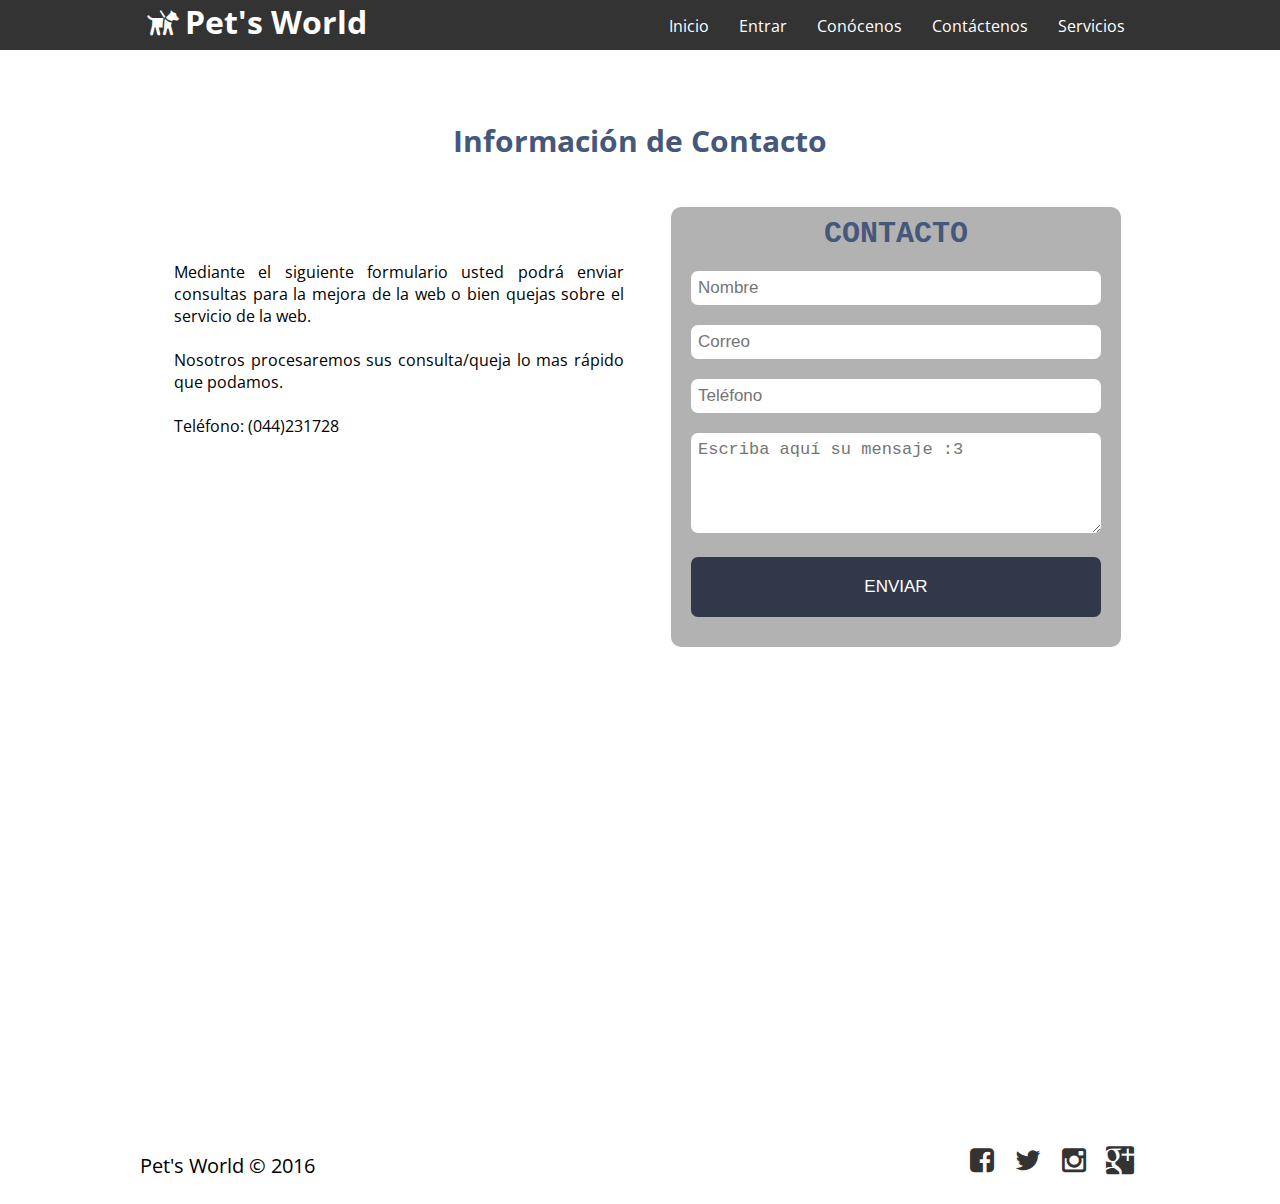
<file: Pets World/contacto.html>
<!DOCTYPE html> 
<html lang="es">
    <head>
        <title>Pet's World</title>
        <meta charset="utf-8">
        <meta name="viewposrt" content="width=device-width, user-scalable=no, initial-scale=1, maximum-scale=1, minimum-scale=1">
        <link rel="stylesheet" href="css/fontello.css">
        <link rel="stylesheet" href="css/estiloMenu.css">
        <link rel="stylesheet" href="css/estilosContacto.css">
    </head>
    <body>
        <header>
            <div class="contenedor">
                <h1 class="icon-dog">Pet's World</h1>
                <input type="checkbox" id="menu-bar">
                <label class="icon-menu" for="menu-bar"></label>
                <nav class="menu">
                    <a href="index.html">Inicio</a>
                    <a href="ingreso.html">Entrar</a>
                    <a href="conocemos.html">Conócenos</a>
                    <a href="contacto.html">Contáctenos</a>
                    <a href="servicios.html">Servicios</a>
                </nav>
            </div>
        </header>
        
        <main>
            <div class="alinear">
                <section id="info">
                    <h2>Información de Contacto</h2>
                    <p id="llegar">Mediante el siguiente formulario usted podrá enviar consultas para la mejora de la web o bien quejas sobre el servicio de la web. <br><br>Nosotros procesaremos sus consulta/queja lo mas rápido que podamos. <br><br>Teléfono: (044)231728</p>
                </section>
                <form action="" class="letra">
                    <h2>CONTACTO</h2>
                    <input type="text" placeholder="Nombre">
                    <input type="text" placeholder="Correo">
                    <input type="text" placeholder="Teléfono">
                    <textarea name="" placeholder="Escriba aquí su mensaje :3"></textarea>
                    <input type="button" value="ENVIAR" id="boton">
                </form>
            </div>

            <div id="mp">
                <section class="mapWrapper">
                    <p id="mapa">
                        <iframe src="https://www.google.com/maps/embed?pb=!1m18!1m12!1m3!1d3950.048582657648!2d-79.02118166903378!3d-8.09652835918853!2m3!1f0!2f0!3f0!3m2!1i1024!2i768!4f13.1!3m3!1m2!1s0x0%3A0x3ffc6ade99dc6656!2sHipermercado+Tottus!5e0!3m2!1ses-419!2spe!4v1476254113358" width="600" height="400" frameborder="0" style="border:0" allowfullscreen></iframe>
                    </p>
                </section>    
            </div>
        </main>
        
        <footer>
            <div class="contenedor">
                <p class="copy">Pet's World &copy; 2016</p>
                <div class="sociales">
                    <a class="icon-facebook" href="http://www.facebook.com" target="_blank"></a>
                    <a class="icon-twitter" href="http://www.twitter.com" target="_blank"></a>
                    <a class="icon-instagram" href="https://www.instagram.com" target="_blank"></a>
                    <a class="icon-googleplus" href="http://www.google.com" target="_blank"></a>
                </div>
            </div>
        </footer>        
        
    </body>
</html>
</file>
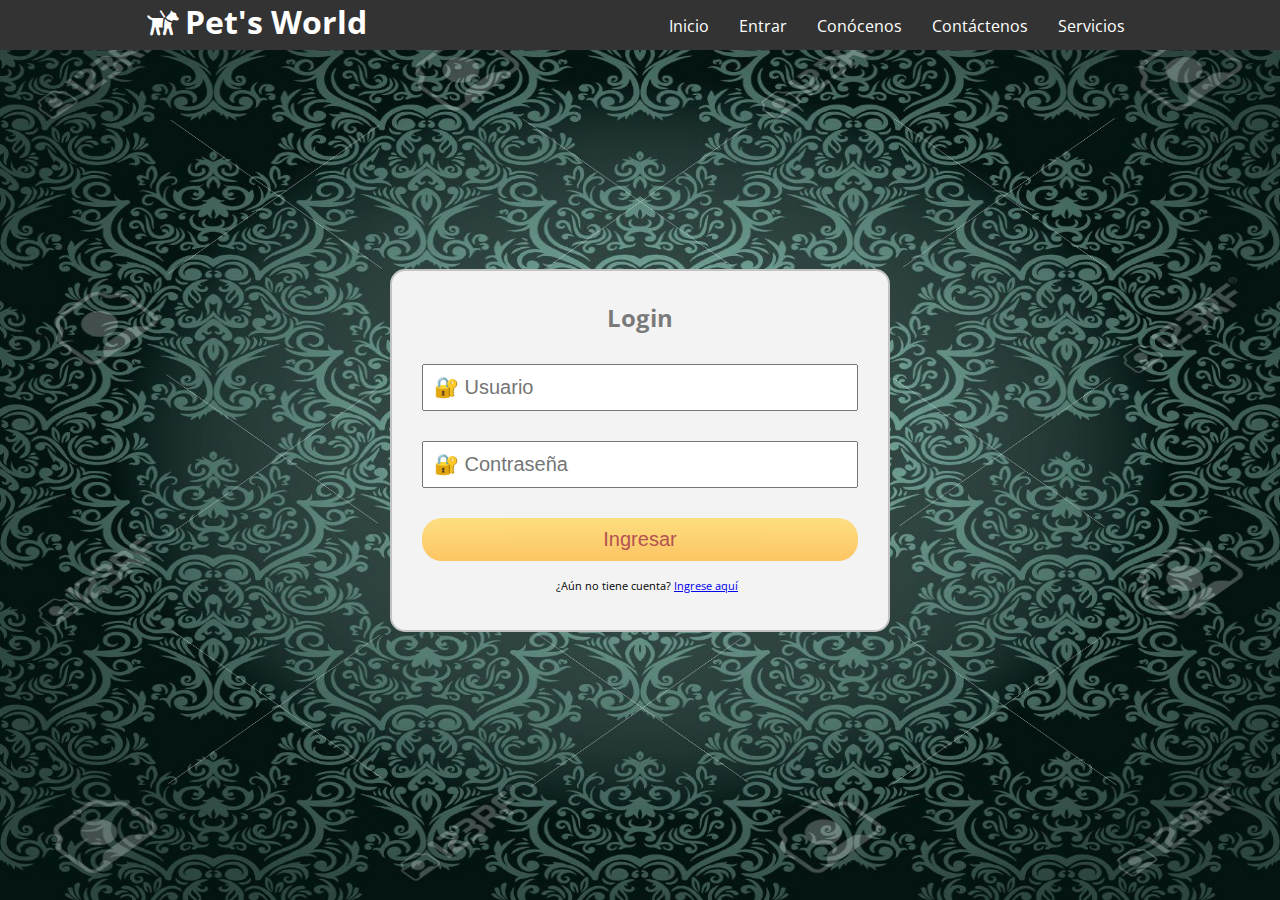
<file: Pets World/ingreso.html>
<!DOCTYPE html> 
<html lang="es">
    <head>
        <title>Pet's World</title>
        <meta charset="utf-8">
        <meta name="viewposrt" content="width=device-width, user-scalable=no, initial-scale=1, maximum-scale=1, minimum-scale=1">
        <link rel="stylesheet" href="css/fontello.css">
        <link rel="stylesheet" href="css/estilosIngreso.css">
    </head>
    <body>
        <header>
            <div class="contenedor">
                <h1 class="icon-dog">Pet's World</h1>
                <input type="checkbox" id="menu-bar">
                <label class="icon-menu" for="menu-bar"></label>
                <nav class="menu">
                    <a href="index.html">Inicio</a>
                    <a href="ingreso.html">Entrar</a>
                    <a href="conocemos.html">Conócenos</a>
                    <a href="contacto.html">Contáctenos</a>
                    <a href="servicios.html">Servicios</a>
                </nav>
            </div>
        </header>
        
        <form action="index2.html"> 
            <h2>Login</h2>
            <input type="text" placeholder="&#128272; Usuario" required>
            <input type="password" placeholder="&#128272; Contraseña" required>
            <input type="submit" value="Ingresar">
            <p class="form_link">¿Aún no tiene cuenta? <a href="registrar.html"> Ingrese aquí</a></p>
        </form>
    </body>
</html>
</file>
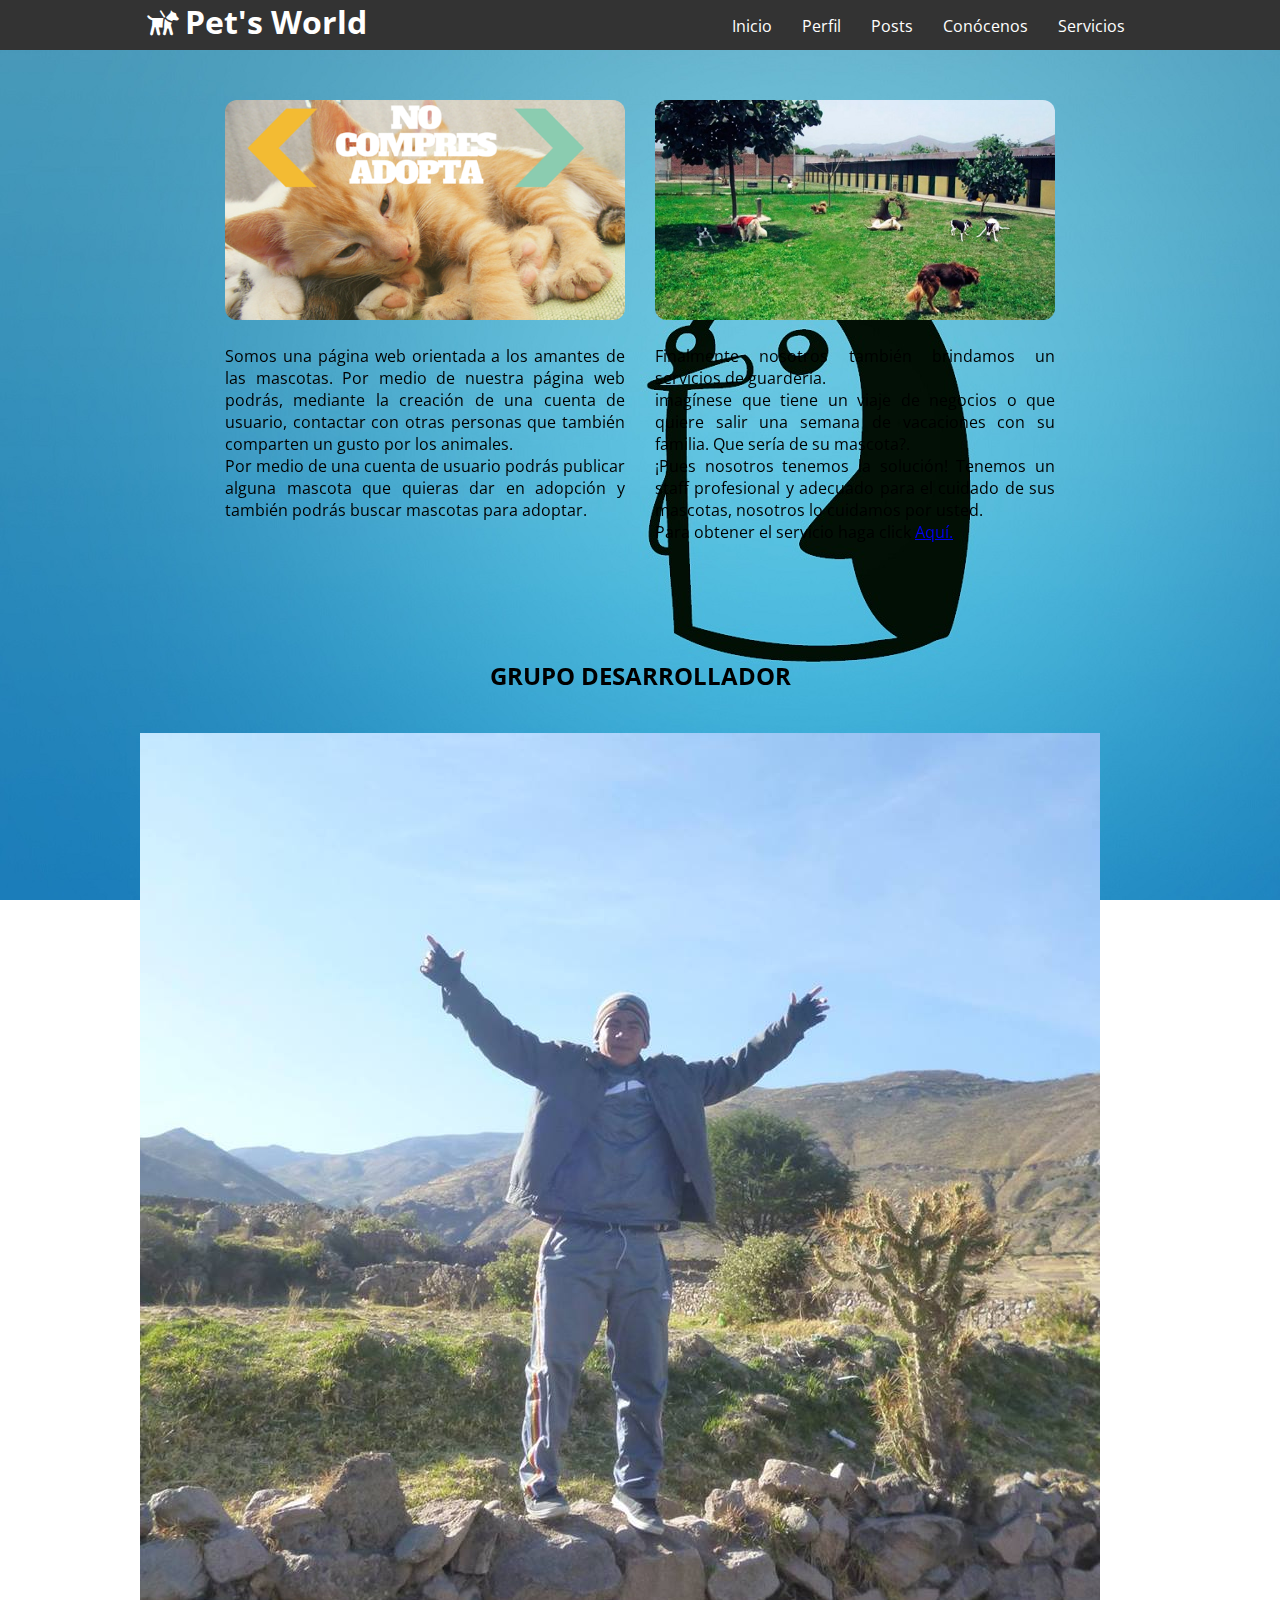
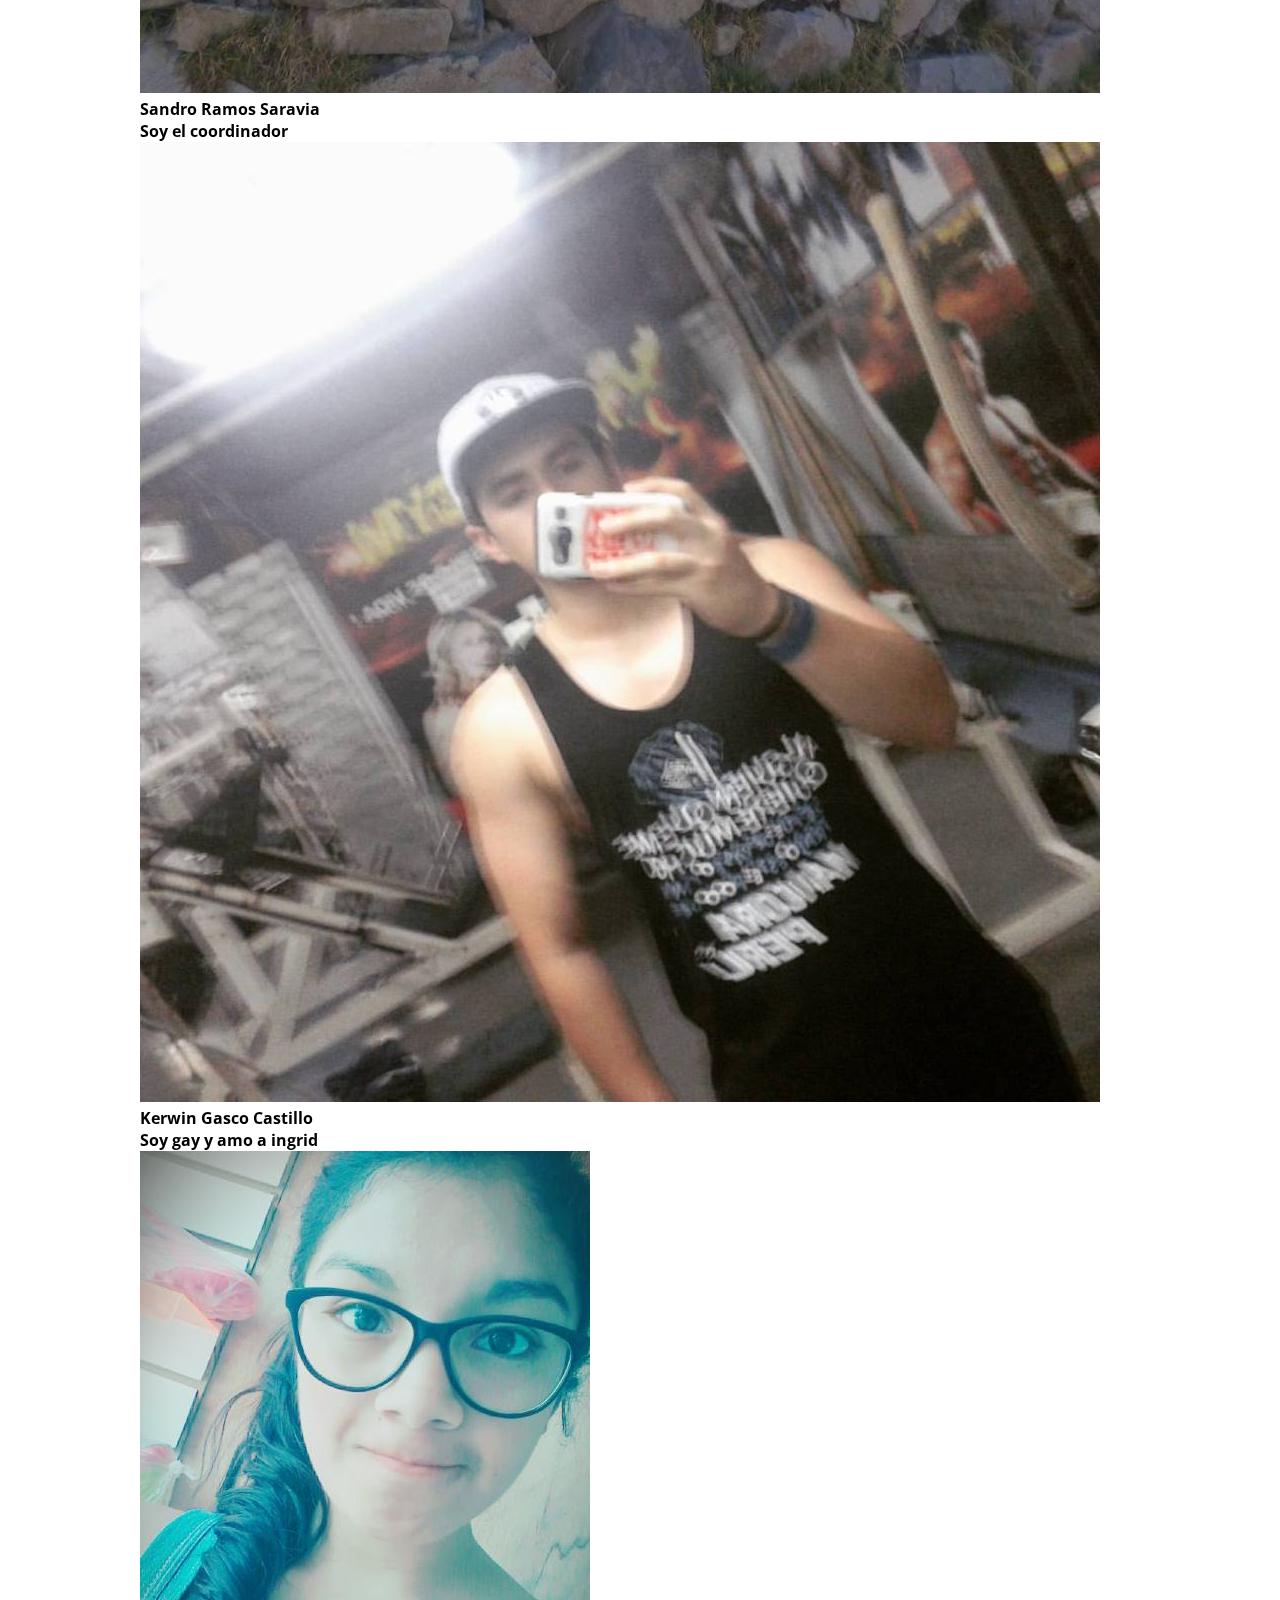
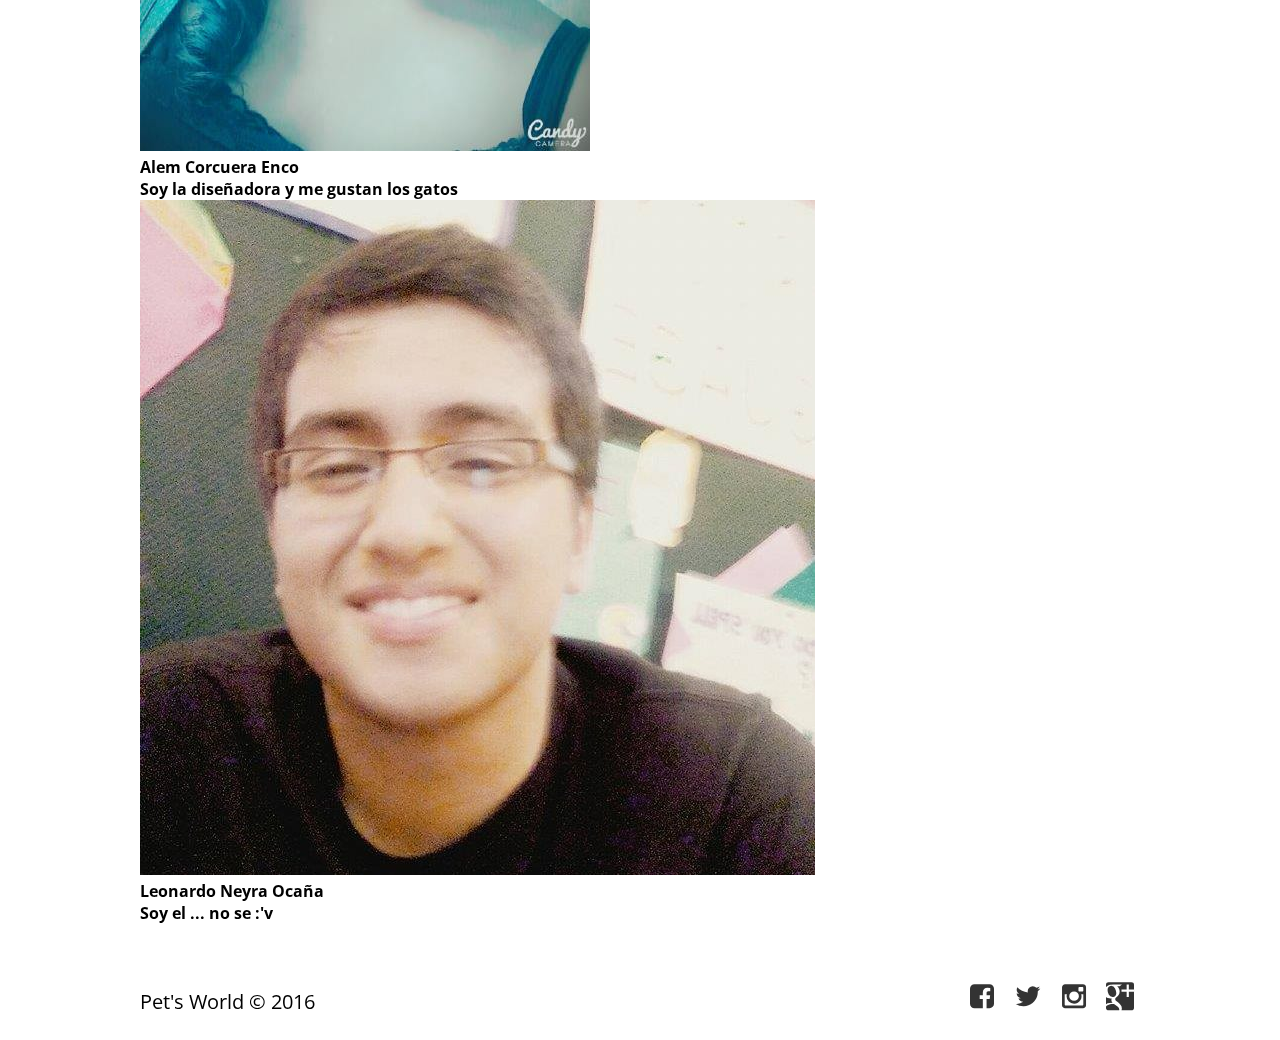
<file: Pets World/Nosotros.html>
<!DOCTYPE html> 
<html lang="es">
    <head>
        <title>Pet's World</title>
        <meta charset="utf-8">
        <meta name="viewposrt" content="width=device-width, user-scalable=no, initial-scale=1, maximum-scale=1, minimum-scale=1">
        <link rel="stylesheet" href="css/fontello.css">
        <link rel="stylesheet" href="css/estilosConocenos.css">
    </head>
    
    <body>
        <header>
            <div class="contenedor">
                <h1 class="icon-dog">Pet's World</h1>
                <input type="checkbox" id="menu-bar">
                <label class="icon-menu" for="menu-bar"></label>
                <nav class="menu">
                    <a href="index2.html">Inicio</a>
                    <a href="">Perfil</a>
                    <a href="">Posts</a>
                    <a href="Nosotros.html">Conócenos</a>
                    <a href="">Servicios</a>
                </nav>
            </div>
        </header>
        
        <main>
            <section id="general">
                <img src="img/general.jpg" alt="Holu">
            </section>
            
            <section id="informacion">
                <h2 id="nos">NOSOTROS</h2>
                <div class="contenedor">
                    <article>
                        <img src="img/adopta.png" alt="Holu">
                        <p>Somos una página web orientada a los amantes de las mascotas. Por medio de nuestra página web podrás, mediante la creación de una cuenta de usuario, contactar con otras personas que también comparten un gusto por los animales. <br>Por medio de una cuenta de usuario podrás publicar alguna mascota que quieras dar en adopción y también podrás buscar mascotas para adoptar.</p>
                    </article>
                    <article>
                       <img src="img/guarderia.jpg" alt="holu">
                       <p>Finalmente nosotros también brindamos un servicios de guardería. <br>imagínese que tiene un viaje de negocios o que quiere salir una semana de vacaciones con su familia. Que sería de su mascota?. <br>¡Pues nosotros tenemos la solución! Tenemos un staff profesional y adecuado para el cuidado de sus mascotas, nosotros lo cuidamos por usted. <br>Para obtener el servicio haga click <a href="#">Aquí.</a></p>
                    </article>                   
                </div>
            </section>
            
            <section id="team">
                <h2 id="nos">GRUPO DESARROLLADOR</h2>
                <div class="contenedor">
                    <aricle class="alumnos">
                        <img src="img/sandro.jpg" alt="holu">
                        <h4>Sandro Ramos Saravia <br>Soy el coordinador</h4>
                    </aricle>
                    <aricle class="alumnos">
                        <img src="img/kerwin.jpg" alt="holu">
                        <h4>Kerwin Gasco Castillo <br>Soy gay y amo a ingrid</h4>
                    </aricle>
                    <aricle class="alumnos">
                        <img src="img/alem.jpg" alt="holu">
                        <h4>Alem Corcuera Enco <br>Soy la diseñadora y me gustan los gatos</h4>
                    </aricle>
                    <aricle class="alumnos">
                        <img src="img/leo.jpg" alt="holu">
                        <h4>Leonardo Neyra Ocaña <br>Soy el ... no se :'v</h4>
                    </aricle>
                </div>
            </section>
            
            <section id="nos">
                
            </section>
        </main>
        
        <footer>
            <div class="contenedor">
                <p class="copy">Pet's World &copy; 2016</p>
                <div class="sociales">
                    <a class="icon-facebook" href="http://www.facebook.com" target="_blank"></a>
                    <a class="icon-twitter" href="http://www.twitter.com" target="_blank"></a>
                    <a class="icon-instagram" href="https://www.instagram.com" target="_blank"></a>
                    <a class="icon-googleplus" href="http://www.google.com" target="_blank"></a>
                </div>
            </div>
        </footer>
    </body>
</html>
</file>
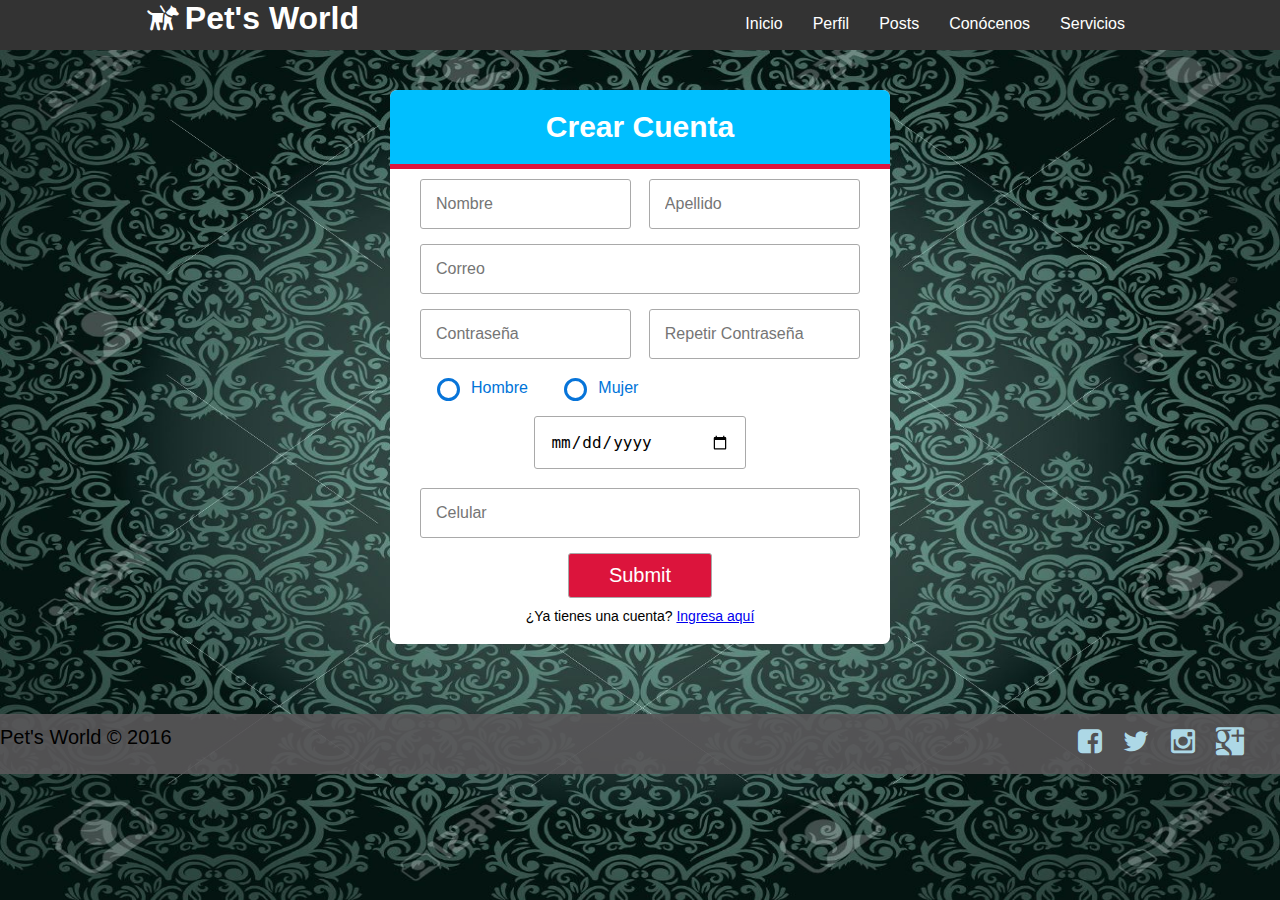
<file: Pets World/registrar.html>
<!DOCTYPE html> 
<html lang="es">
    <head>
        <title>Pet's World</title>
        <meta charset="utf-8">
        <meta name="viewposrt" content="width=device-width, user-scalable=no, initial-scale=1, maximum-scale=1, minimum-scale=1">
        <link rel="stylesheet" href="css/fontello.css">
        <link rel="stylesheet" href="css/estiloMenu.css">
        <link rel="stylesheet" href="css/estilosRegistrar.css">
    </head>
    <body>
        <header>
            <div class="contenedor">
                <h1 class="icon-dog">Pet's World</h1>
                <input type="checkbox" id="menu-bar">
                <label class="icon-menu" for="menu-bar"></label>
                <nav class="menu">
                    <a href="index2.html">Inicio</a>
                    <a href="">Perfil</a>
                    <a href="">Posts</a>
                    <a href="conocemos.html">Conócenos</a>
                    <a href="">Servicios</a>
                </nav>
            </div>
        </header>
        
        <main>
            
            <form action="" class="form-reg">
                <h2 class="form-title">Crear Cuenta</h2>
                <div class="cont-inputs">
                    <input type="text" placeholder="Nombre" class="input-48" required>
                    <input type="text" placeholder="Apellido" class="input-48" required>
                    <input type="email" placeholder="Correo" class="input-100" required>
                    <input type="password" placeholder="Contraseña" class="input-48" required>
                    <input type="password" placeholder="Repetir Contraseña" class="input-48" required>
                    <div class="input-100 radio">
                        <input type="radio" name="sexo" id="hombre">
                        <label for="hombre">Hombre</label>
                        <input type="radio" name="sexo" id="mujer">
                        <label for="mujer">Mujer</label>
                    </div>
                    <input type="date" placeholder="Nacimiento" class="input-48" required>
                    <input type="tel" placeholder="Celular" class="input-100">
                    <input type="submit" placeholder="Registrar" class="btn-enviar">
                    <p class="form-link">¿Ya tienes una cuenta? <a href="ingreso.html">Ingresa aquí</a></p>
                </div>
            </form>
        </main>
        
        <footer>
            <div class="pie">
                <p class="copy">Pet's World &copy; 2016</p>
                <div class="sociales">
                    <a class="icon-facebook" href="http://www.facebook.com" target="_blank"></a>
                    <a class="icon-twitter" href="http://www.twitter.com" target="_blank"></a>
                    <a class="icon-instagram" href="https://www.instagram.com" target="_blank"></a>
                    <a class="icon-googleplus" href="http://www.google.com" target="_blank"></a>
                </div>
            </div>
        </footer>
    </body>
</html>
</file>
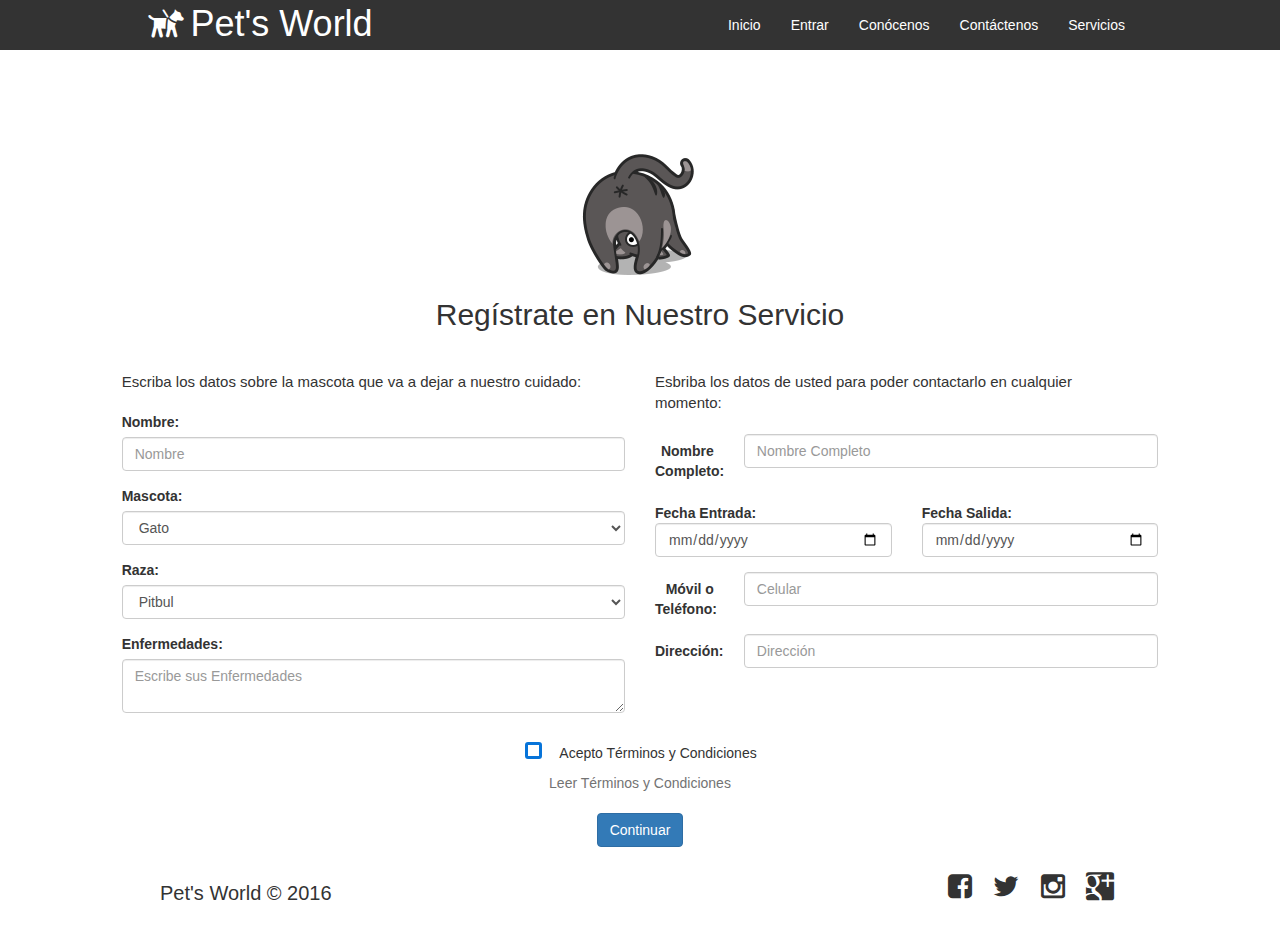
<file: Pets World/RServicio.html>
<!DOCTYPE html> 
<html lang="es">
    <head>
        <title>Pet's World</title>
        <meta charset="utf-8">
        <meta name="viewposrt" content="width=device-width, user-scalable=no, initial-scale=1, maximum-scale=1, minimum-scale=1">
        <link rel="stylesheet" href="css/fontello.css">
        <link rel="stylesheet" href="css/estiloMenu.css">
        <link rel="stylesheet" href="css/estilosRServicios.css">
        <link rel="stylesheet" href="https://maxcdn.bootstrapcdn.com/bootstrap/3.3.7/css/bootstrap.min.css" integrity="sha384-BVYiiSIFeK1dGmJRAkycuHAHRg32OmUcww7on3RYdg4Va+PmSTsz/K68vbdEjh4u" crossorigin="anonymous">
    </head>
    
    <body>
        <header>
            <div class="contenedor">
                <h1 class="icon-dog">Pet's World</h1>
                <input type="checkbox" id="menu-bar">
                <label class="icon-menu" for="menu-bar"></label>
                <nav class="menu">
                    <a href="index.html">Inicio</a>
                    <a href="ingreso.html">Entrar</a>
                    <a href="conocemos.html">Conócenos</a>
                    <a href="contacto.html">Contáctenos</a>
                    <a href="servicios.html">Servicios</a>
                </nav>
            </div>
        </header>
        
        <main>
            <div class="contenedor gat">
               <img src="img/cat6.png" alt="kha">
            </div>
            <h2 class="contenedor justificado">Regístrate en Nuestro Servicio</h2>
            <section class="col-md-5 col-md-offset-1">
                <section class="cont-more txt">
                    <p>Escriba los datos sobre la mascota que va a dejar a nuestro cuidado:</p>
                </section>
                <section class="cont-more">
                    <form action="">
                        <div class="form-group">
                            <label for="nombre">Nombre:</label>
                            <input class="form-control" type="text" placeholder="Nombre" id="nombre">
                        </div>
                        <div class="form-group">
                            <label for="opcion">Mascota:</label>
                            <select class="form-control" name="" id="opcion">
                                <option value="">Gato</option>
                                <option value="">Perro</option>
                                <option value="">Dinosaurio</option>
                                <option value="">Otro</option>
                            </select>
                        </div>
                        <div class="form-group">
                            <label for="opcion">Raza:</label>
                            <select class="form-control" name="" id="opcion">
                                <option value="">Pitbul</option>
                                <option value="">Toyger</option>
                                <option value="">Chusco</option>
                                <option value="">Chusco</option>
                            </select>
                        </div>
                        <div class="form-group">
                            <label for="mensaje">Enfermedades:</label>
                            <textarea class="form-control" id="mensaje" placeholder="Escribe sus Enfermedades"></textarea>
                        </div>
                    </form>
                </section>
            </section>
            <section class="col-md-5 cont-more">
                <section class=" txt">
                    <p>Esbriba los datos de usted para poder contactarlo en cualquier momento:</p>
                </section>
                <section class="">
                    <form class="form-horizontal" action="">
                        <div class="form-group">
                            <label class="control-label col-md-2" for="nombre">Nombre Completo:</label>
                            <div class="col-md-10">
                                <input class="form-control" type="text" placeholder="Nombre Completo" id="nombre">
                            </div>                        
                        </div>
                        <div class="form-group">
                            <div class="col-md-6">
                                <label class="control-label" for="entrada">Fecha Entrada:</label>
                                <input class="form-control" name="entrada" type="date">
                            </div>
                            <div class="col-md-6">
                                <label class="control-label" for="salida">Fecha Salida:</label>
                                <input class="form-control" name="salida" type="date">
                            </div>
                        </div>                    
                        <div class="form-group">
                            <label class="control-label col-md-2" for="movil">Móvil o Teléfono:</label>
                            <div class=" col-md-10">
                                <input class="form-control" type="text" placeholder="Celular" id="movil">
                            </div>
                        </div>
                        <div class="form-group">
                            <label class="control-label col-md-2" for="dir">Dirección:</label>
                            <div class="col-md-10">
                                <input type="text" class="form-control" placeholder="Dirección" id="dir">
                            </div>
                        </div>                    
                    </form>
                </section>
            </section>
            <section>
                <div class="form-group">
                         <form class="ultim">
                             <div class="checkbox col-md-12 cent">
                                <div class="chbox">
                                    <input type="checkbox" name="chbx" id="chbx1">
                                    <label for="chbx1">Acepto Términos y Condiciones</label>
                                </div>
                                <a href="https://help.netflix.com/legal/termsofuse?locale=es&docType=termsofuse" class="help-block nada" target="_blank">Leer Términos y Condiciones</a>
                            </div> 
                         </form>
                                                 
                </div>
                <div class="form-group">
                       <div class="col-md-12 cent">
                         <a href="" class="btn btn-primary">Continuar</a>
                       </div>
                </div>
            </section>
        </main>
        
        <footer>
            <div class="contenedor xd">
                <p class="copy">Pet's World &copy; 2016</p>
                <div class="sociales">
                    <a class="icon-facebook" href="http://www.facebook.com" target="_blank"></a>
                    <a class="icon-twitter" href="http://www.twitter.com" target="_blank"></a>
                    <a class="icon-instagram" href="https://www.instagram.com" target="_blank"></a>
                    <a class="icon-googleplus" href="http://www.google.com" target="_blank"></a>
                </div>
            </div>
        </footer>
        
        <script src="js/jquery.js"></script>
        <script src="https://maxcdn.bootstrapcdn.com/bootstrap/3.3.7/js/bootstrap.min.js" integrity="sha384-Tc5IQib027qvyjSMfHjOMaLkfuWVxZxUPnCJA7l2mCWNIpG9mGCD8wGNIcPD7Txa" crossorigin="anonymous"></script>
    </body>
    
</html>
</file>
<file: Pets World/css/fontello.css>
@font-face {
  font-family: 'fontello';
  src: url('../font/fontello.eot?30659950');
  src: url('../font/fontello.eot?30659950#iefix') format('embedded-opentype'),
       url('../font/fontello.woff?30659950') format('woff'),
       url('../font/fontello.ttf?30659950') format('truetype'),
       url('../font/fontello.svg?30659950#fontello') format('svg');
  font-weight: normal;
  font-style: normal;
}
/* Chrome hack: SVG is rendered more smooth in Windozze. 100% magic, uncomment if you need it. */
/* Note, that will break hinting! In other OS-es font will be not as sharp as it could be */
/*
@media screen and (-webkit-min-device-pixel-ratio:0) {
  @font-face {
    font-family: 'fontello';
    src: url('../font/fontello.svg?30659950#fontello') format('svg');
  }
}
*/
 
 [class^="icon-"]:before, [class*=" icon-"]:before {
  font-family: "fontello";
  font-style: normal;
  font-weight: normal;
  speak: none;
 
  display: inline-block;
  text-decoration: inherit;
  width: 1em;
  margin-right: .2em;
  text-align: center;
  /* opacity: .8; */
 
  /* For safety - reset parent styles, that can break glyph codes*/
  font-variant: normal;
  text-transform: none;
 
  /* fix buttons height, for twitter bootstrap */
  line-height: 1em;
 
  /* Animation center compensation - margins should be symmetric */
  /* remove if not needed */
  margin-left: .2em;
 
  /* you can be more comfortable with increased icons size */
  /* font-size: 120%; */
 
  /* Font smoothing. That was taken from TWBS */
  -webkit-font-smoothing: antialiased;
  -moz-osx-font-smoothing: grayscale;
 
  /* Uncomment for 3D effect */
  /* text-shadow: 1px 1px 1px rgba(127, 127, 127, 0.3); */
}
 
.icon-dog:before { content: '\e800'; } /* '' */
.icon-facebook:before { content: '\e801'; } /* '' */
.icon-twitter:before { content: '\e802'; } /* '' */
.icon-instagram:before { content: '\e803'; } /* '' */
.icon-googleplus:before { content: '\e804'; } /* '' */
.icon-menu:before { content: '\e805'; } /* '' */
</file>
<file: Pets World/css/estiloMenu.css>
@import 'https://fonts.googleapis.com/css?family=Open+Sans';
@import url(menu.css);

* {
    margin: 0;
    padding: 0;
    box-sizing: border-box;
}

h1 {
    float: left;
}

.contenedor {
    width: 98%;
    margin: auto;
}

body{
    font-family: 'Open Sans', sans-serif; 
        
}

header {
    width: 100%;
    height: 50px;
    background: #333;
    color: #fff;
    
    position: fixed;
    top: 0;
    left: 0;
    z-index: 100;
}

header .contenedor {
    display: table;
}

@media (min-width:1024px) {
    .contenedor {
        width: 1000px;
    }
}


/**************************/
#menu-bar {
    display: none;
}

header label {
    float: right;
    font-size: 28px;
    margin: 6px 0;
    cursor: pointer;
}

.menu {
    position: absolute;
    top: 50px;
    left: 0;
    width: 100%;
    height: 100vh; 
    background: rgba(51,51,51,0.9);
    transition: all 0.5s;
    transform: translateX(-100%);
}

.menu a {
    display: block;
    color: #fff;
    height: 50px;
    text-decoration: none;
    padding: 15px;
    border-bottom: 1px solid rgba(255,255,255,0.3);
}

.menu a:hover {
    background: 1px solid rgba(255,255,255,0.3);
}

#menu-bar:checked ~ .menu {
    transform: translateX(0%);
}

@media (min-width: 1024px){
    .menu {
        position: static;
        width: auto;
        height: auto;
        transform: translateX(0%);
        float: right;
        display: flex;
    }
    
    .menu a {
        border: none;
    }
    
    header label {
        display: none;
    }
}

/********************************/

footer .contenedor {
    display: flex;
    flex-wrap: wrap;
    justify-content: center;
    padding-bottom: 25px;
}

.copy {
    font-size: 20px;
}

.sociales{
    width: 100%;
    text-align: center;
    font-size: 28px;
}

.sociales a {
    color: #333;
    text-decoration: none;
}

@media (min-width:768px) {
    .sociales {
        width: auto;
    }
    
    footer .contenedor {
        justify-content: space-between;
    }
}
</file>
<file: Pets World/css/estilosContacto.css>
* {
    margin: 0;
    padding: 0;
    box-sizing: border-box;
}

h1 {
    float: left;
}

body {
    margin: 0;
}

.contenedor {
    width: 98%;
    margin: auto;
}

.letra {
    font-family: monospace;
}

form {
    width: 450px;
    margin: auto;
    background: rgba(0,0,0,0.3);
    padding: 10px 20px;
    box-sizing: border-box;
    margin-top: 20px;
    border-radius: 10px;
}

h2 {
    color: #46577C;
    text-align: center;
    margin: 0;
    font-size: 30px;
    margin-bottom: 20px;
}

input, textarea {
    width: 100%;
    margin-bottom: 20px;
    padding: 7px;
    box-sizing: border-box;
    font-size: 17px;
    border: none;
    border-radius: 7px;
}

textarea {
    min-height: 100px;
    max-height: 200px;
    max-width: 100%;
}

#boton {
    background: #31384A;
    color: #fff;
    padding: 20px;
}

#boton:hover {
    cursor: pointer;
}

@media (max-width: 480px) {
    form {
        width: 98%;
        margin-bottom: 50px;
    }
}

/*********************************************/

#info {
    padding: 30px;
    text-align: justify;
    margin-top: 90px;
}


@media (min-width: 1024px) {
    .contenedor {
        width: 1000px;
    }
    
    #llegar {
        width: 450px;
        margin: auto;
        position: relative;
        left: -25%;
        top: 80px;
    }
    
    .letra {
        position: relative;
        left: 25%;
        top: -200px;
    }
    
    .alinear {
        width: 1024px;
        margin: auto;
        height: 600px;
    }
    #mapa {
        width: 450px;
        margin: auto;
    }
    #mp {
    width: 600px;
    margin: auto;
    }
}

@media (min-width: 768px) {
    #llegar {
        width: 450px;
        margin: auto;
    }
}



.mapWrapper {
    position: relative;
    /* 
    Do math with the height of your iframe divided by the width, then converted to percent
    In this example the height is 400 and the width is 600
    400 / 600 = .66666667 
    which is 66.6666667% */
    padding-bottom: 66.6666667%; 
    height: 0;
}
.mapWrapper iframe {
    position: absolute;
    top: 0;
    left: 0;
    width: 100%;
    height: 100%;
}

/*------------SOCILAES------------*/

footer .contenedor {
    display: flex;
    flex-wrap: wrap;
    justify-content: center;
    padding-bottom: 25px;
    margin-top: 50px;
}

.copy {
    font-size: 20px;
    margin-top: 12px;
}

.sociales{
    width: 100%;
    text-align: center;
    font-size: 28px;
}

.sociales a {
    color: #333;
    text-decoration: none;
}

@media (min-width:768px) {
    .sociales {
        width: auto;
    }
    
    footer .contenedor {
        justify-content: space-between;
    }
}
</file>
<file: Pets World/css/estilosIngreso.css>
@import 'https://fonts.googleapis.com/css?family=Open+Sans';
@import url(menu.css);

*{
    margin: 0;
    padding: 0;
    box-sizing: border-box;
}

h1 {
    float: left;
}

.contenedor {
    width: 98%;
    margin: auto;
}

body{
    font-family: 'Open Sans', sans-serif;
    background: url(../img/backgroundLogin.jpg) no-repeat fixed center center;
    background-size: 100% 100%;
    background-attachment: fixed;
    display: flex;
    min-height: 100vh;
}

@media (min-width:1024px) {
    .contenedor {
        width: 1000px;
    }
}

/*------------MENU------------*/

header {
    width: 100%;
    height: 50px;
    background: #333;
    color: #fff;
    
    position: fixed;
    top: 0;
    left: 0;
    z-index: 100;
}

header .contenedor {
    display: table;
}

/*------------FORMULARIO------------*/

form {
    margin: auto;
    width: 50%;
    max-width: 500px;
    background: #F3F3F3;
    padding: 30px;
    border: 2px solid rgba(0,0,0,0.2);
    border-radius: 15px;
}

h2 {
    text-align: center;
    margin-bottom: 20px;
    color: rgba(0,0,0,0.5);
}

input {
    display: block;
    padding: 10px;
    width: 100%;
    margin: 30px 0;
    font-size: 20px;
}

input[type="submit"] {
    background: linear-gradient(#FFDA63, #FFB940);
    border: 0;
    color: brown;
    opacity: 0.8;
    cursor: pointer;
    border-radius: 20px;
    margin-bottom: 0;
}

input[type="submit"]:hover {
    opacity: 1;
}

input[type="submit"]:active {
    transform: scale(0.95);
}

.form_link {
    width: 100%;
    margin: 7px;
    margin-top: 17px;
    text-align: center;
    font-size: 11px;
}

@media (max-width: 768px) {
    form {
        width: 75%
    }
}

@media (max-width: 480px) {
    form {
        width: 95%
    }
}
</file>
<file: Pets World/css/estilosConocenos.css>
@import 'https://fonts.googleapis.com/css?family=Open+Sans';
@import url(menu.css);

* {
    margin: 0;
    padding: 0;
    box-sizing: border-box;
}

h1 {
    float: left;
}

.contenedor {
    width: 98%;
    margin: auto;
}

body{
    font-family: 'Open Sans', sans-serif;
        
}

#nos {
    align-content: center;
    margin-top: 0px;
    margin-bottom: 30px;
    padding: 11px;
    text-align: center;
}

@media (min-width:1024px) {
    .contenedor {
        width: 1000px;
    }
}
footer {
    background-color: white;
}

/*------------MENU------------*/

header {
    width: 100%;
    height: 50px;
    background: #333;
    color: #fff;
    
    position: fixed;
    top: 0;
    left: 0;
    z-index: 100;
}

header .contenedor {
    display: table;
}

/*-----baneranimado----------*/

section#general {
    margin: 0px;
    padding: 0;
    position: fixed;
    width: 100%;
    height: 100%;
    top: 0;
    left: 0;
    z-index: -1;
    background-image: url(../img/Cat-and-Dog-16-Cool-Wallpaper-HD.jpg);
    background-size: cover;
    background-position: center 0px;
    background-repeat: no-repeat;
    overflow: hidden;
}

section#body {
    width: 100%;
    min-height: 100%;
    overflow: hidden;
}

section#scrolldown {
    margin: auto;
    width: 200px;
    height: 60px;
}

p#tit {
    text-align: center;
    font-weight: lighter;
    font-size: 1.5em;
    color: white;
}

p#mayor {
    -webkit-transform: rotate(270deg);
    text-align: center;
    color: white;
    font-size: 1.3em;
}

section#sect {
    width: 100%;
    height: 100%;
    margin-top: 90px;
    background-color: white;
}
/*------------GENERAL------------

#general {
    margin-top: 50px;
    position: relative;
}

#general img {
    width: 100%;
    height: 100%;
}

@media (min-width: 768px) {
    #general {
        height: 300px;
        overflow: hidden;
    }
    
    #general img {
        height: auto;
        margin-top: -100px;
    }
}

@media (min-width: 1024px) {
    #general img {
        margin-top: -200px;
    }
}

/*------------INFORMACION------------*/


#informacion img {
    width: 100%;
    max-width: 400px;
    height: 220px;
    margin-bottom: 20px;
}

#informacion p{
    max-width: 400px;
    text-align: justify;
    margin-bottom: 90px;
}

#informacion .contenedor {
    display: flex;
    justify-content: center;
    flex-wrap: wrap;
}

#informacion article{
    margin: 15px;
}

#informacion img {
    border-radius: 12px;
}

/*------------GRUPO------------

#team h4 {
    text-align: center;
    max-width: 360px;
}

#team img {
    width: 100%;
    max-width: 360px;
    height: 300px;
}

#team .contenedor {
    display: flex;
    justify-content: center;
    flex-wrap: wrap;
}

#team img {
    border: 3px solid darkblue;
    border-radius: 10px;
}

#team #nos {
    margin-top: 20px;
}

.alumnos {
    margin: 20px;
}

@media (min-width: 480px) {
    .alumnos {
        width: 40%;
    }
}

@media (min-width: 1024px) {
    .alumnos {
        max-width: 4000px;
    }
}

/*------------SOCILAES------------*/

footer .contenedor {
    display: flex;
    flex-wrap: wrap;
    justify-content: center;
    padding-bottom: 25px;
}

.copy {
    font-size: 20px;
    margin-top: 12px;
}

.sociales{
    width: 100%;
    text-align: center;
    font-size: 28px;
}

.sociales a {
    color: #333;
    text-decoration: none;
}

@media (min-width:768px) {
    .sociales {
        width: auto;
    }
    
    footer .contenedor {
        justify-content: space-between;
    }
}

/************our*************/

.our {
    height: 250px;
    width: 250px;
    margin: 20px;
    -webkit-perspective: 700;
}

.carta {
    height: 100%;
    width: 100%;
    position: relative;
    transform-style: preserve-3d;
    transition: 1.5s;
    border-radius: 8px;
    box-shadow: 0px 0px 5px black;
}

.carta:hover {
    transform: rotateY(180deg);
}

.lado {
    height: 100%;
    width: 100%;
    backface-visibility: hidden;
    position: absolute;
}

.atras {
    background: #f0f0f0;
    transform: rotateY(180deg);
}

.zhy {
    height: 100%;
    width: 100%;
    border-radius: 8px;
}

.per {
    text-align: center;
    padding: 5px;
}

.per:hover {
    cursor: pointer;
    background-color: grey;
}

.social {
    color: #333;
    text-decoration: none;
    width: 100%;
    text-align: center;
    font-size: 28px;
    justify-content: center;
    padding: 1px 100px;
}

#ke {
    display: flex;
    justify-content: center;
    flex-wrap: wrap;
    margin-bottom: 90px;
}

.ico {
    display: flex;
    justify-content: center;
    width: 100%;
    
}

.ico img {
    width: 80px;
    height: 80px;
}
</file>
<file: Pets World/css/estilosRegistrar.css>
body {
    margin-top: 90px;
    font-family: sans-serif;
    box-sizing: border-box;
    background: url(../img/backgroundLogin.jpg) no-repeat fixed center center;
    background-size: 100% 100%;
    background-attachment: fixed;
}


.form-reg {
    width: 95%;
    max-width: 500px;
    margin: auto;
    background: white;
    border-radius: 7px;
}

.form-title {
    background: deepskyblue;
    color: #fff;
    padding: 20px;
    text-align: center;
    font-weight: 100px;
    font-size: 30px;
    border-top-left-radius: 7px;
    border-top-right-radius: 7px;
    border-bottom: 5px solid crimson;
}

.cont-inputs {
    padding: 10px 30px;
    display: flex;
    flex-wrap: wrap;
    justify-content: space-between;
}
input {
    margin-bottom: 15px;
    padding: 15px;
    font-size: 16px;
    border-radius: 3px;
    border: 1px solid darkgray;
}

.input-48 {
    width: 48%;
}

.input-100 {
    width: 100%;
}

input[type="date"] {
    margin: auto;
}
input[type="tel"] {
    margin-top: 19px;
}

.form-reg input[type="radio"] {
    display: none;
}

.form-reg .radio label {
    color: #0074D9;
    padding: 5px 15px 5px 51px;
    display: inline-block;
    position: relative;
    font-size: 1em;
    border-radius: 3px;
    cursor: pointer;
    -webkit-transition: all 0.3s ease;
    -o-transition: all 0.3s ease;
    transition: all 0.3s ease;
    margin-bottom: 14px;
}

.form-reg .radio label:hover {
    background: rgba(0,116,217,0.1);
}
.form-reg .radio label:before {
    content: "";
    width: 17px;
    height: 17px;
    display: inline-block;
    background: none;
    border: 3px solid #0774D9;
    border-radius: 50%;
    position: absolute;
    left: 17px;
    top: 4px;
}
.form-reg input[type="radio"]:checked + label{
    padding: 5px 15px;
    background: #0074D9;
    border-radius: 2px;
    color: #fff;
}
.form-reg input[type="radio"]:checked + label:before {
    display: none;
}

.btn-enviar {
    background: crimson;
    color: #fff;
    margin: auto;
    padding: 10px 40px;
    cursor: pointer;
    font-size: 20px;
}

.btn-enviar:active {
    transform: scale(1.05);
}

.form-link {
    width: 100%;
    margin: 10px;
    text-align: center;
    font-size: 14px;
}

/*------------SOCILAES------------*/

footer .pie {
    display: flex;
    flex-wrap: wrap;
    justify-content: center;
    padding-bottom: 25px;
}

.copy {
    font-size: 20px;
    margin-top: 12px;
}

.sociales{
    width: 100%;
    text-align: center;
    font-size: 28px;
}

.sociales a {
    position: relative;
    top: 12px;
    right: 30px;
    color: lightblue;
    text-decoration: none;
}

@media (min-width:768px) {
    .sociales {
        width: auto;
    }
    
    footer .pie {
        justify-content: space-between;
    }
}

.pie {
    width: 100%;
    margin: auto;
    background: rgba(90,88,90,0.9);
    margin-top: 70px;
}
</file>
<file: Pets World/css/estilosRServicios.css>
* {
    margin: 0;
    padding: 0;
    box-sizing: border-box;
    
}

h1 {
    float: left;
}

.icon-dog {
    margin-top: 4px;
}

body {
    margin: 0px;
}

.contenedor {
    width: 98%;
    margin: auto;
}

.cont-more {
    width: 97%;
    margin: auto;
}

@media (min-width: 1024px) {
    .contenedor {
        width: 1000px;
    }
    .cont-more {
        width: 100%;
    }
}



/**********************************/

.gat {
    margin-top: 150px;
    display: flex;
    justify-content: center;
    width: 100%;
}

.justificado {
    padding: 20px;
    text-align: center;
    font-size: 30px;
}

.txt {
    padding: 20px 20px 10px 0px;
    font-size: 15px;
    text-align: left;
}

.marg {
    position: relative;
    left: 10px;
    top: 10px;
}

.cent {
    text-align: center;
}

.nada:hover {
    text-decoration: none;
}

/***********************************/

.ultim input[type="checkbox"] {
    display: none;
}

.ultim .checkbox .chbox label {
    color: 0774D9;
    padding: 5px 15px 5px 51px;
    display: inline-block;
    position: relative;
    font-size: 1em;
    border-radius: 3px;
    cursor: pointer;
    -webkit-transition: all 0.2s ease;
    -o-transition: all 0.2s ease;
    transition: all 0.2s ease;
}

.ultim .checkbox .chbox label:hover {
    background: rgba(0,116,217,0.2);
}

.ultim .checkbox .chbox label:before {
    content: "";
    width: 17px;
    height: 17px;
    display: inline-block;
    background: none;
    border: 3px solid #0774D9;
    border-radius: 50%;
    position: absolute;
    left: 17px;
    top: 4px;
}

.ultim .checkbox .chbox label:before {
    border-radius: 3px;
}

.ultim input[type="checkbox"]:checked + label {
    padding: 5px 15px;
    background: #0774D9;
    border-radius: 2px;
    color: #fff;
}

.ultim input[type="checkbox"]:checked + label:hover {
    color: #fff;
    background: #0774D9;
}

.ultim input[type="checkbox"]:checked + label:before {
    display: none;
}

/*********************************/

.xd {
    padding: 20px;
} 

/*------------SOCILAES------------*/

footer .contenedor {
    display: flex;
    flex-wrap: wrap;
    justify-content: center;
    padding-bottom: 25px;
}

.copy {
    font-size: 20px;
    margin-top: 12px;
}

.sociales{
    width: 100%;
    text-align: center;
    font-size: 28px;
}

.sociales a {
    color: #333;
    text-decoration: none;
}

@media (min-width:768px) {
    .sociales {
        width: auto;
    }
    
    footer .contenedor {
        justify-content: space-between;
    }
}
</file>
